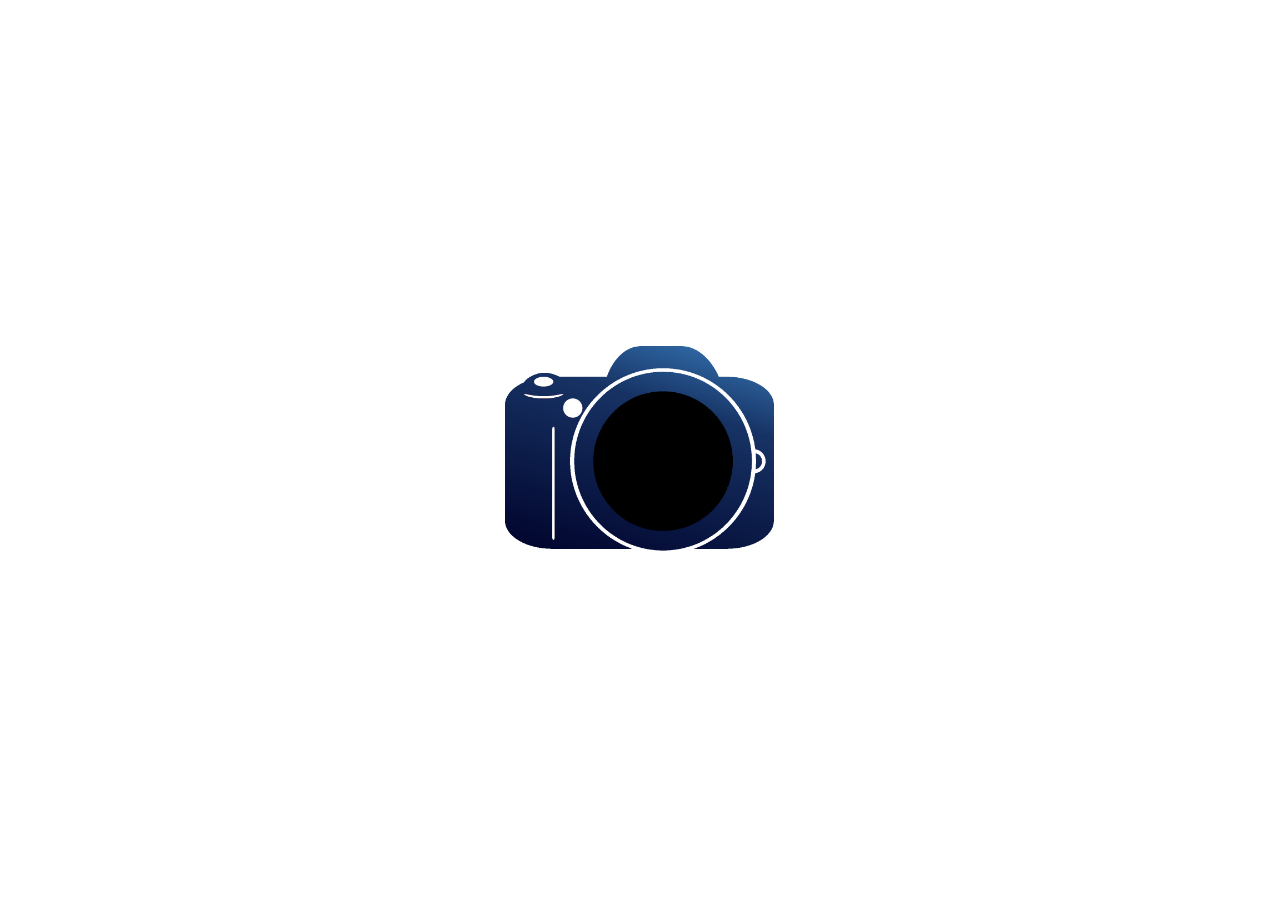
<file: index.html>
<!DOCTYPE html>
<html lang="en">
 
<head>
	<!-- Global site tag (gtag.js) - Google Analytics -->
	<script async src="https://www.googletagmanager.com/gtag/js?id=UA-177345647-1"></script>
	<script>
		window.dataLayer = window.dataLayer || [];
		function gtag() { dataLayer.push(arguments); }
		gtag('js', new Date());

		gtag('config', 'UA-177345647-1');
	</script>

	<meta charset="UTF-8">
	<meta name="viewport" content="width=device-width, initial-scale=1.0">
	<title>Pentaprism | The Photography Club of IIIT-H</title>

	<link rel="stylesheet" href="res/styles/index.css">
	<link rel="stylesheet" href="res/styles/bootstrap.min.css">
	<link rel="shortcut icon" href="res/images/pentaprism_logo_icon.png">

	<script src="https://code.jquery.com/jquery-3.5.1.min.js"
		integrity="sha256-9/aliU8dGd2tb6OSsuzixeV4y/faTqgFtohetphbbj0=" crossorigin="anonymous"></script>
	<script src="res/scripts/init.js"></script>
</head>

<body onload="init()">
	<div id="main-wrapper">
	</div>
	<!-- PAGE-3 END -->

	<!-- CAMERA ANIMATION BEGIN -->
	<div class="mx-auto" id="camera-gif-figure">
		<img class="center" id="camera-gif" src="./res/images/camera.png" alt="Static Image"
			data-alt="./res/images/animation.gif">
	</div>
	<!-- CAMERA ANIMATION END -->

	<script src="https://stackpath.bootstrapcdn.com/bootstrap/4.3.1/js/bootstrap.min.js"
		integrity="sha384-JjSmVgyd0p3pXB1rRibZUAYoIIy6OrQ6VrjIEaFf/nJGzIxFDsf4x0xIM+B07jRM"
		crossorigin="anonymous"></script>
	<script src="res/scripts/navhide.js"></script>
</body>

</html>
</file>
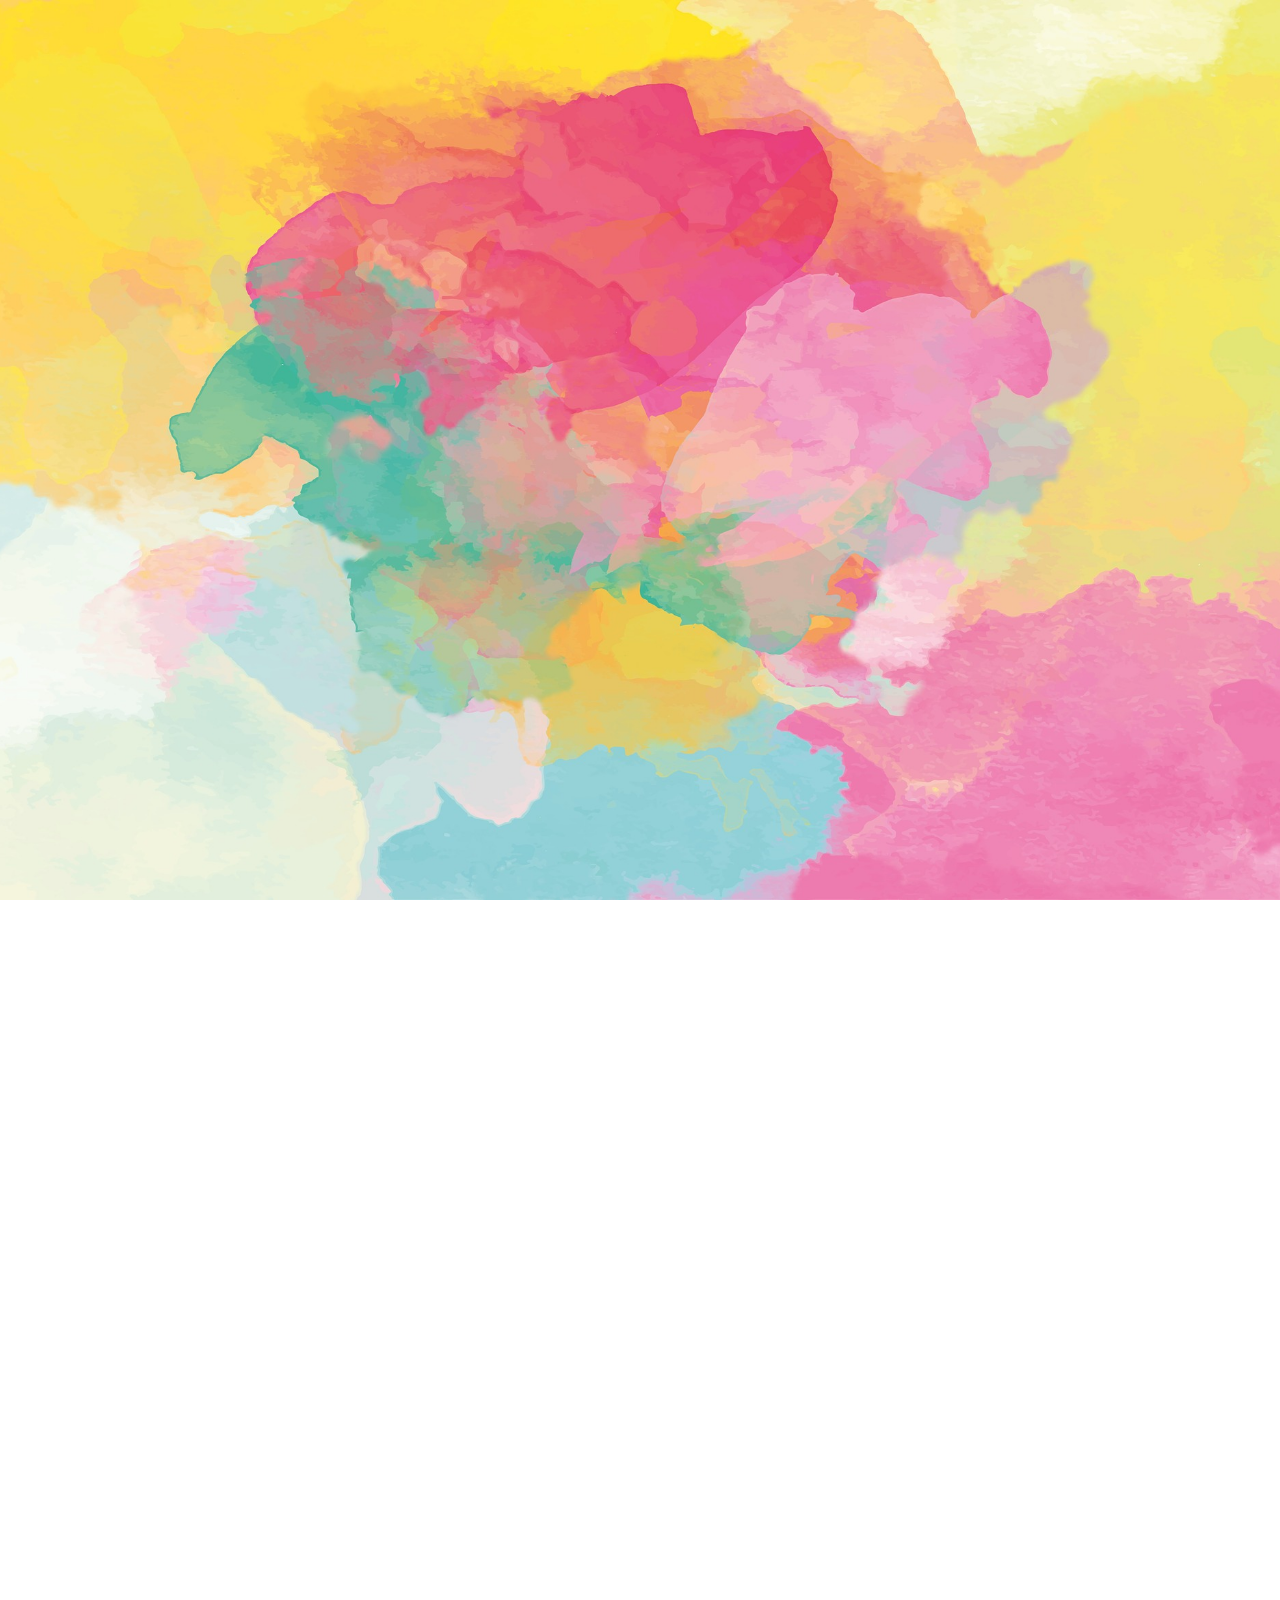
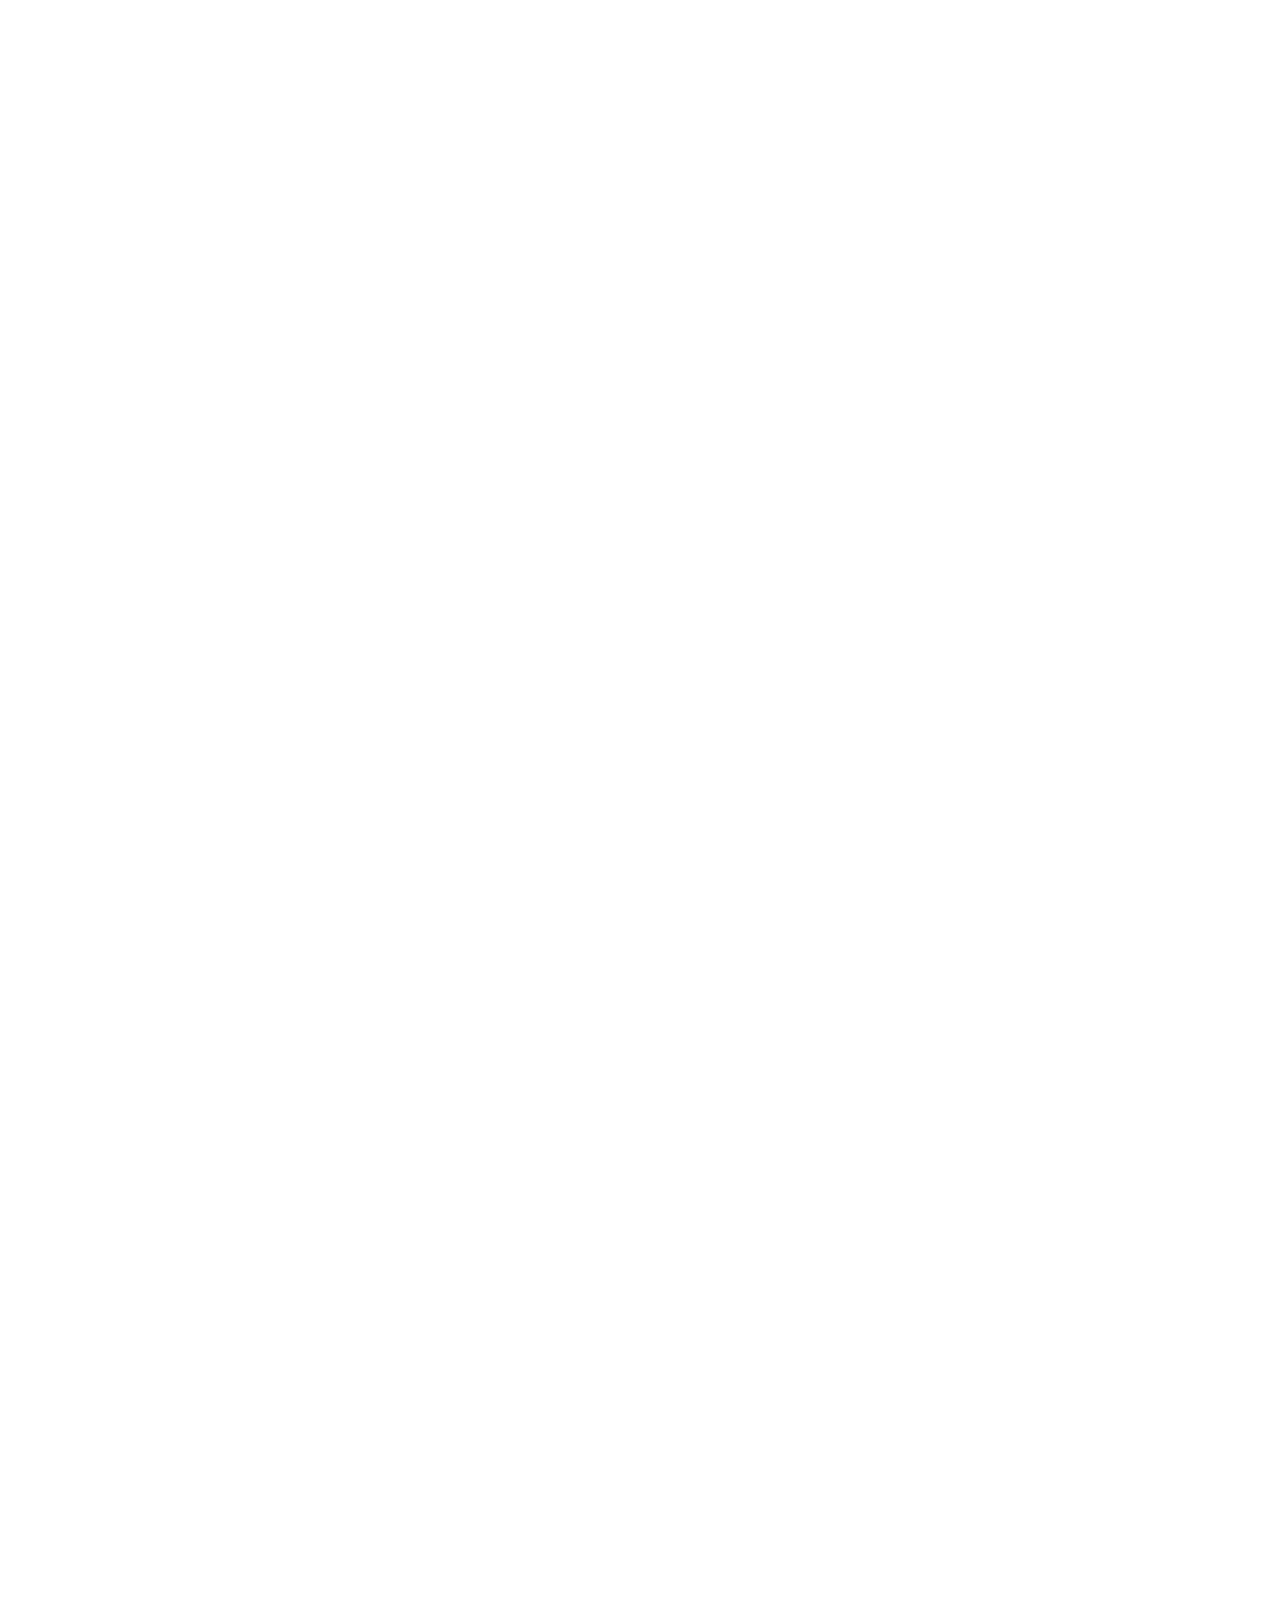
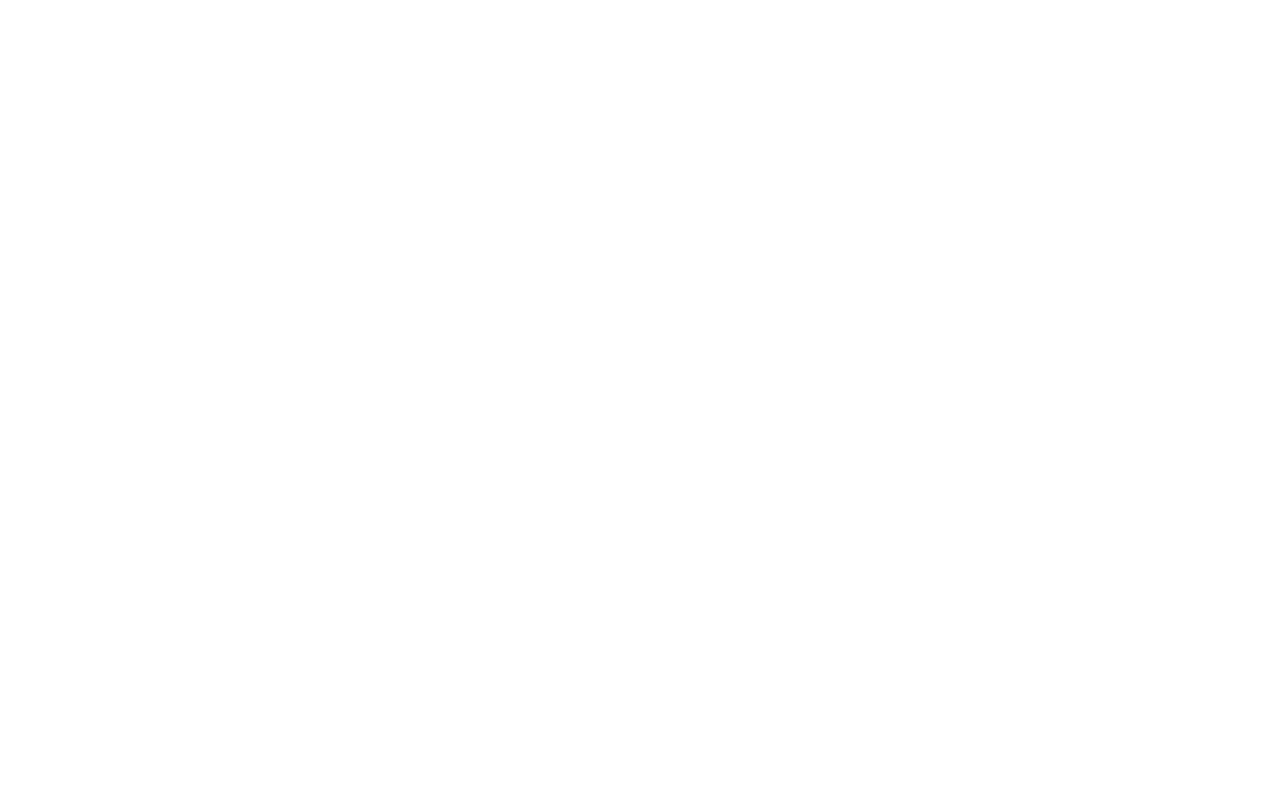
<file: activities.html>
<!DOCTYPE html>
<html lang="en">

<head>
    <!-- Global site tag (gtag.js) - Google Analytics -->
    <script async src="https://www.googletagmanager.com/gtag/js?id=UA-177345647-1"></script>
    <script>
        window.dataLayer = window.dataLayer || [];
        function gtag() { dataLayer.push(arguments); }
        gtag('js', new Date());

        gtag('config', 'UA-177345647-1');
    </script>


    <meta charset="UTF-8">
    <meta name="viewport" content="width=device-width, initial-scale=1.0">
    <title>Pentaprism | Events</title>

    <link rel="stylesheet" href="res/styles/style.css">
    <link rel="stylesheet" href="res/styles/events.css">
    <link rel="stylesheet" href="res/styles/bootstrap.min.css">
    <link rel="shortcut icon" href="res/images/pentaprism_logo_icon.png">

    <script src="https://code.jquery.com/jquery-3.5.1.min.js"
        integrity="sha256-9/aliU8dGd2tb6OSsuzixeV4y/faTqgFtohetphbbj0=" crossorigin="anonymous"></script>
</head>

<body>
    <div id="main-wrapper">
        <!-- NAVBAR BEGIN -->
        <nav id="navbar" class="navbar m-3 shadow-lg fixed-top navbar-expand-lg navbar-light">
            <a class="navbar-brand m-0 pl-2" href="./home.html"><img src="res/images/logo_animated.gif"
                    style="width: 80px; max-width:15%"> <img src="res/images/pentaprism_logo_text.png"
                    style="width: 200px; max-width:50%"></a>
            <button class="navbar-toggler" type="button" data-toggle="collapse" data-target="#navbarSupportedContent"
                aria-controls="navbarSupportedContent" aria-expanded="false" aria-label="Toggle navigation">
                <span class="navbar-toggler-icon"></span></button>

            <div class="collapse navbar-collapse" id="navbarSupportedContent">
                <ul class="navbar-nav ml-auto">
                    <li class="nav-item px-4">
                        <a class="nav-link" href="./home.html">Home</a>
                    </li>
                    <li class="nav-item active px-4">
                        <a class="nav-link" href="#">Activities</a>
                    </li>
                    <li class="nav-item px-4">
						<a class="nav-link" href="./events.html">Events</a>
                    </li>
                    <li class="nav-item px-4">
                        <a class="nav-link" href="./team.html">Our Team</a>
                    </li>
                </ul>
            </div>
        </nav>
        <!-- NAVBAR END -->

        <!-- EVENT BOX BEGIN -->
        <div id="event-freshersVid" class="container event-box mb-5" style="margin-top: 140px;">
            <!-- <ul class="nav nav-tabs" role="tablist">
                <li class="nav-item">
                    <a class="nav-link active" href="#freshersVid-details" role="tab" data-toggle="tab">details</a>
                </li>
                <li class="nav-item">
                    <a class="nav-link" href="#freshersVid-winners" role="tab" data-toggle="tab">winners</a>
                </li>
            </ul> -->

            <div class="tab-content shadow-lg p-5">
                <div id="freshersVid-details" role="tabpanel" class="tab-pane fadein show in active">
                    <!-- <img class="event-banner mb-4" src="./res/images/events/freshersVid-banner.png"> -->
                    <h1 class="event-heading">IIIT Hyderabad Campus Tour 2020</h1>
                    <div class="event-content">
                        <div class="mx-auto my-4" style="position:relative;padding-bottom:56.25%;">
                            <iframe
                                style="display:block; width: 100%; height: 100%; position:absolute;left:0px;top:0px; border-radius: 6px;"
                                src="https://www.youtube.com/embed/50QaGauEoHk" frameborder="0"
                                allow="accelerometer; autoplay; encrypted-media; gyroscope; picture-in-picture"
                                allowfullscreen></iframe>
                        </div>
                        <p>Pentaprism IIIT-H has put together a small tour of our beautiful campus with the community's
                            personal touch, specially intended for the new batch that would be joining us virtually. To
                            the rest of the students and alumni, we hope this video brings back fond memories :)</p>
                    </div>
                </div>
                <!-- <div id="freshersVid-winners" role="tabpanel" class="tab-pane fadein in">
                    <h1>To be announced.</h1>
                </div> -->
            </div>
        </div>
        <!-- EVENT BOX END -->

        <!-- EVENT BOX BEGIN -->
        <div id="event-flatlay" class="container event-box my-5">
        </div>
        <!-- EVENT BOX END -->

        <!-- EVENT BOX BEGIN -->
        <div id="event-swachitra" class="container event-box my-5">
            <ul class="nav nav-tabs" role="tablist">
                <li class="nav-item">
                    <a class="nav-link active" href="#swachitra-details" role="tab" data-toggle="tab">Details</a>
                </li>
                <!-- <li class="nav-item">
                    <a class="nav-link" href="#swachitra-winners" role="tab" data-toggle="tab">winners</a>
                </li> -->
            </ul>

            <div class="tab-content shadow-lg p-5">
                <div id="swachitra-details" role="tabpanel" class="tab-pane fadein show in active">
                    <img class="event-banner mb-4" src="./res/images/events/swachitra-banner.jpg">
                    <h1 class="event-heading">Swachitra: Independence Day Mosaic</h1>
                    <div class="event-content">On the occasion of India's 74th Independence Day, The Art Society of IIIT
                        Hyderabad and Pentaprism - The Photography Club of IIIT Hyderabad proudly presented a mosaic
                        made of over 6000 of beloved memories and invaluable moments of the IIIT community.
                        <br />
                        Do check it out at <a
                            href="https://pentaprism-iiith.github.io/independence-day-2020">pentaprism-iiith.github.io/independence-day-2020</a>!
                    </div>
                </div>
                <!-- <div id="swachitra-winners" role="tabpanel" class="tab-pane fadein in">
                    <h1>To be announced.</h1>
                </div> -->
            </div>
        </div>
        <!-- EVENT BOX END -->

        <!-- EVENT BOX BEGIN -->
        <div id="event-witchplease" class="container event-box my-5">

        </div>
        <!-- EVENT BOX END -->

        <!-- EVENT BOX BEGIN -->
        <div id="event-dslrSession" class="container event-box my-5">
            <ul class="nav nav-tabs" role="tablist">
                <li class="nav-item">
                    <a class="nav-link active" href="#dslrSession-details" role="tab" data-toggle="tab">details</a>
                </li>
                <!-- <li class="nav-item">
                    <a class="nav-link" href="#dslrSession-winners" role="tab" data-toggle="tab">winners</a>
                </li> -->
            </ul>

            <div class="tab-content shadow-lg p-5">
                <div id="dslrSession-details" role="tabpanel" class="tab-pane fadein show in active">
                    <img class="event-banner mb-4" src="./res/images/events/dslr-banner.jpg">
                    <h1 class="event-heading">Hands On Intro to a DSLR</h1>
                    <div class="event-content">A hands on session for getting used to handling and understanding a DSLR,
                        as part of preparation for clicking pictures for Felicity</div>
                </div>
                <!-- <div id="dslrSession-winners" role="tabpanel" class="tab-pane fadein in">
                    <h1>To be announced.</h1>
                </div> -->
            </div>
        </div>
        <!-- EVENT BOX END -->

        <!-- EVENT BOX BEGIN -->
        <div id="event-photographyWs" class="container event-box my-5">
            <ul class="nav nav-tabs" role="tablist">
                <li class="nav-item">
                    <a class="nav-link active" href="#photographyWs-details" role="tab" data-toggle="tab">details</a>
                </li>
                <!-- <li class="nav-item">
                    <a class="nav-link" href="#photographyWs-winners" role="tab" data-toggle="tab">winners</a>
                </li> -->
            </ul>

            <div class="tab-content shadow-lg p-5">
                <div id="photographyWs-details" role="tabpanel" class="tab-pane fadein show in active">
                    <img class="event-banner mb-4" src="./res/images/events/basics-of-photography-banner.png">
                    <h1 class="event-heading">Basics of Photography Workshop</h1>
                    <div class="event-content">A workshop to introduce the basic techniques used and principles followed
                        while clicking pictures. The main of this workshop was to motivate the fundamental concepts of
                        Photography.</div>
                </div>
                <!-- <div id="photographyWs-winners" role="tabpanel" class="tab-pane fadein in">
                    <h1>To be announced.</h1>
                </div> -->
            </div>
        </div>
        <!-- EVENT BOX END -->

        <!-- EVENT BOX BEGIN -->
        <div id="event-lightroomWs" class="container event-box my-5">
            <ul class="nav nav-tabs" role="tablist">
                <li class="nav-item">
                    <a class="nav-link active" href="#lightroomWs-details" role="tab" data-toggle="tab">details</a>
                </li>
                <!-- <li class="nav-item">
                    <a class="nav-link" href="#lightroomWs-winners" role="tab" data-toggle="tab">winners</a>
                </li> -->
            </ul>

            <div class="tab-content shadow-lg p-5">
                <div id="lightroomWs-details" role="tabpanel" class="tab-pane fadein show in active">
                    <img class="event-banner mb-4" src="./res/images/events/lightroom-banner.jpg">
                    <h1 class="event-heading">Introduction to Lightroom Workshop</h1>
                    <div class="event-content">Workshop on getting started with Adobe Lightroom, and the various
                        features it offers to make post processing easier for photographers</div>
                </div>
                <!-- <div id="lightroomWs-winners" role="tabpanel" class="tab-pane fadein in">
                    <h1>To be announced.</h1>
                </div> -->
            </div>
        </div>
        <!-- EVENT BOX END -->

        <!-- EVENT BOX BEGIN -->
        <div id="event-felicityBestPictureContest" class="container event-box my-5">

        </div>
        <!-- EVENT BOX END -->

        <!-- EVENT BOX BEGIN -->
        <div id="event-felicityPhotoStoryContest" class="container event-box my-5">

        </div>
        <!-- EVENT BOX END -->

        <script src="https://stackpath.bootstrapcdn.com/bootstrap/4.3.1/js/bootstrap.min.js"
            integrity="sha384-JjSmVgyd0p3pXB1rRibZUAYoIIy6OrQ6VrjIEaFf/nJGzIxFDsf4x0xIM+B07jRM"
            crossorigin="anonymous"></script>
        <script src="res/scripts/navhide.js"></script>
</body>

</html>
</file>
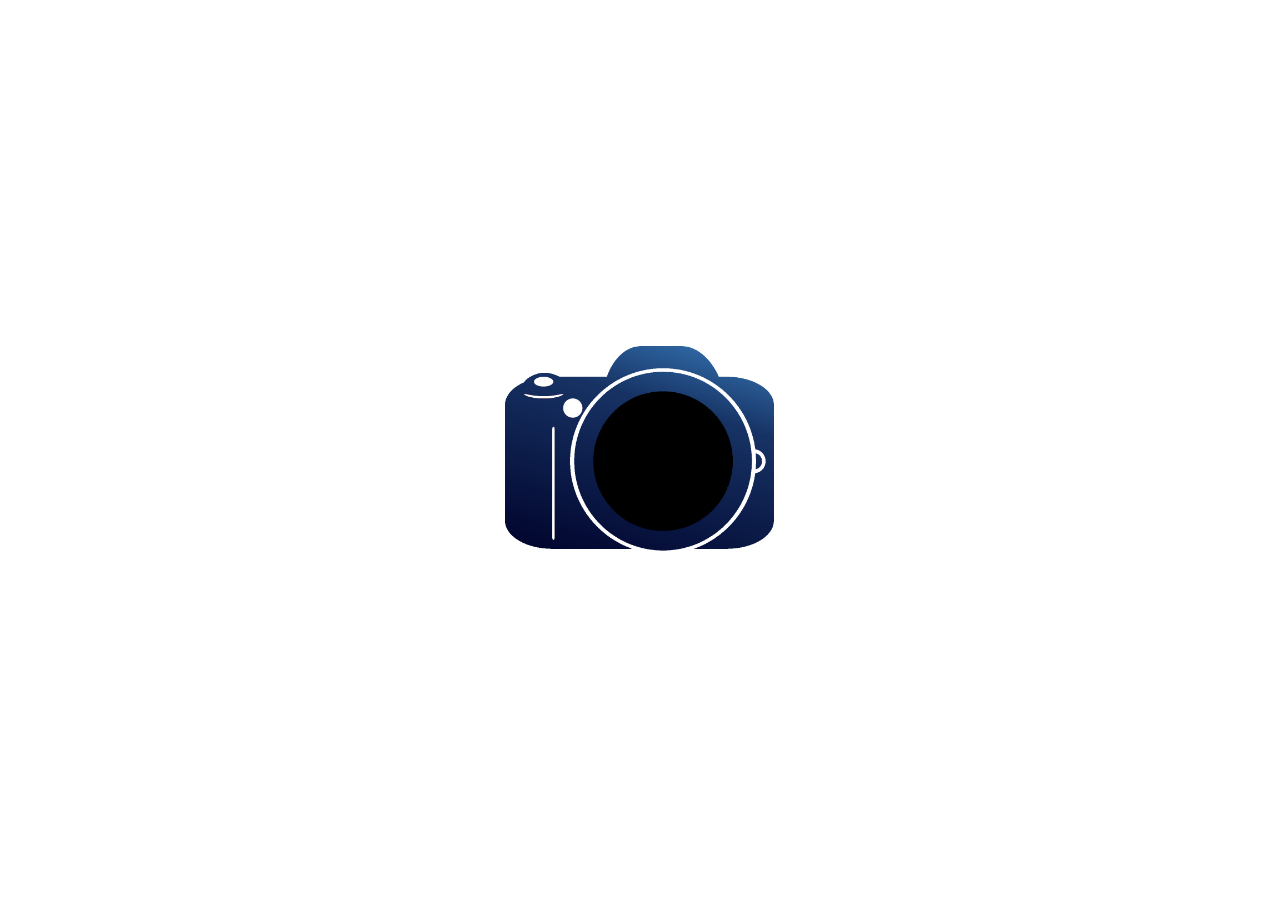
<file: contest.html>
<!DOCTYPE html>
<html lang="en">

<head>
    <meta charset="UTF-8">
    <meta name="viewport" content="width=device-width, initial-scale=1.0">
    <title>Pentaprism | The photography club of IIIT-H</title>

    <link rel="stylesheet" href="res/styles/style.css">
    <link rel="stylesheet" href="res/styles/bootstrap.min.css">
    <link rel="shortcut icon" href="res/images/pentaprism_logo_icon.png">

    <script src="https://code.jquery.com/jquery-3.5.1.min.js"
        integrity="sha256-9/aliU8dGd2tb6OSsuzixeV4y/faTqgFtohetphbbj0=" crossorigin="anonymous"></script>
    <script src="res/scripts/init.js"></script>
</head>

<body onload="init()">
    <div id="main-wrapper" class="m-0">
        <div id="page1" class="page m-0 center-flex">
            <div class="my-auto container">
                <div class="py-5 row">
                    <div class="col-xs-6 mx-auto"><img src="./res/images/pentaprism_logo.png"></div>
                    <!-- <div class="col-xs-2 mx-auto"></div> -->
                    <div class="col-xs-6 mx-auto"><img src="./res/images/litclub-logo.jpg"></div>
                </div>
                <div style="align-items: center;" class="pb-5 row">
                    <div class="col-12">
                        <iframe id="image-form" class="shadow-lg" width="640px" height="480px"
                            src="https://forms.microsoft.com/Pages/ResponsePage.aspx?id=vDsaA3zPK06W7IZ1VVQKHDtrxOP1ZRpMrCsdnEZ0aRBUMDEyNlQ4WjFIV1pJMFUwV1VNUkZGQ1hHOS4u&embed=true"
                            frameborder="0" marginwidth="0" marginheight="0"
                            style="border: none; max-width:100%; max-height:100vh" allowfullscreen webkitallowfullscreen
                            mozallowfullscreen msallowfullscreen> </iframe>
                    </div>
                </div>
            </div>
            <!-- <br /> -->
        </div>
    </div>
    <div class="mx-auto" id="camera-gif-figure">
        <img class="center" id="camera-gif" src="./res/images/camera.png" alt="Static Image"
            data-alt="./res/images/animation.gif">
    </div>

    <script src="https://stackpath.bootstrapcdn.com/bootstrap/4.3.1/js/bootstrap.min.js"
        integrity="sha384-JjSmVgyd0p3pXB1rRibZUAYoIIy6OrQ6VrjIEaFf/nJGzIxFDsf4x0xIM+B07jRM"
        crossorigin="anonymous"></script>
</body>

</html>
</file>
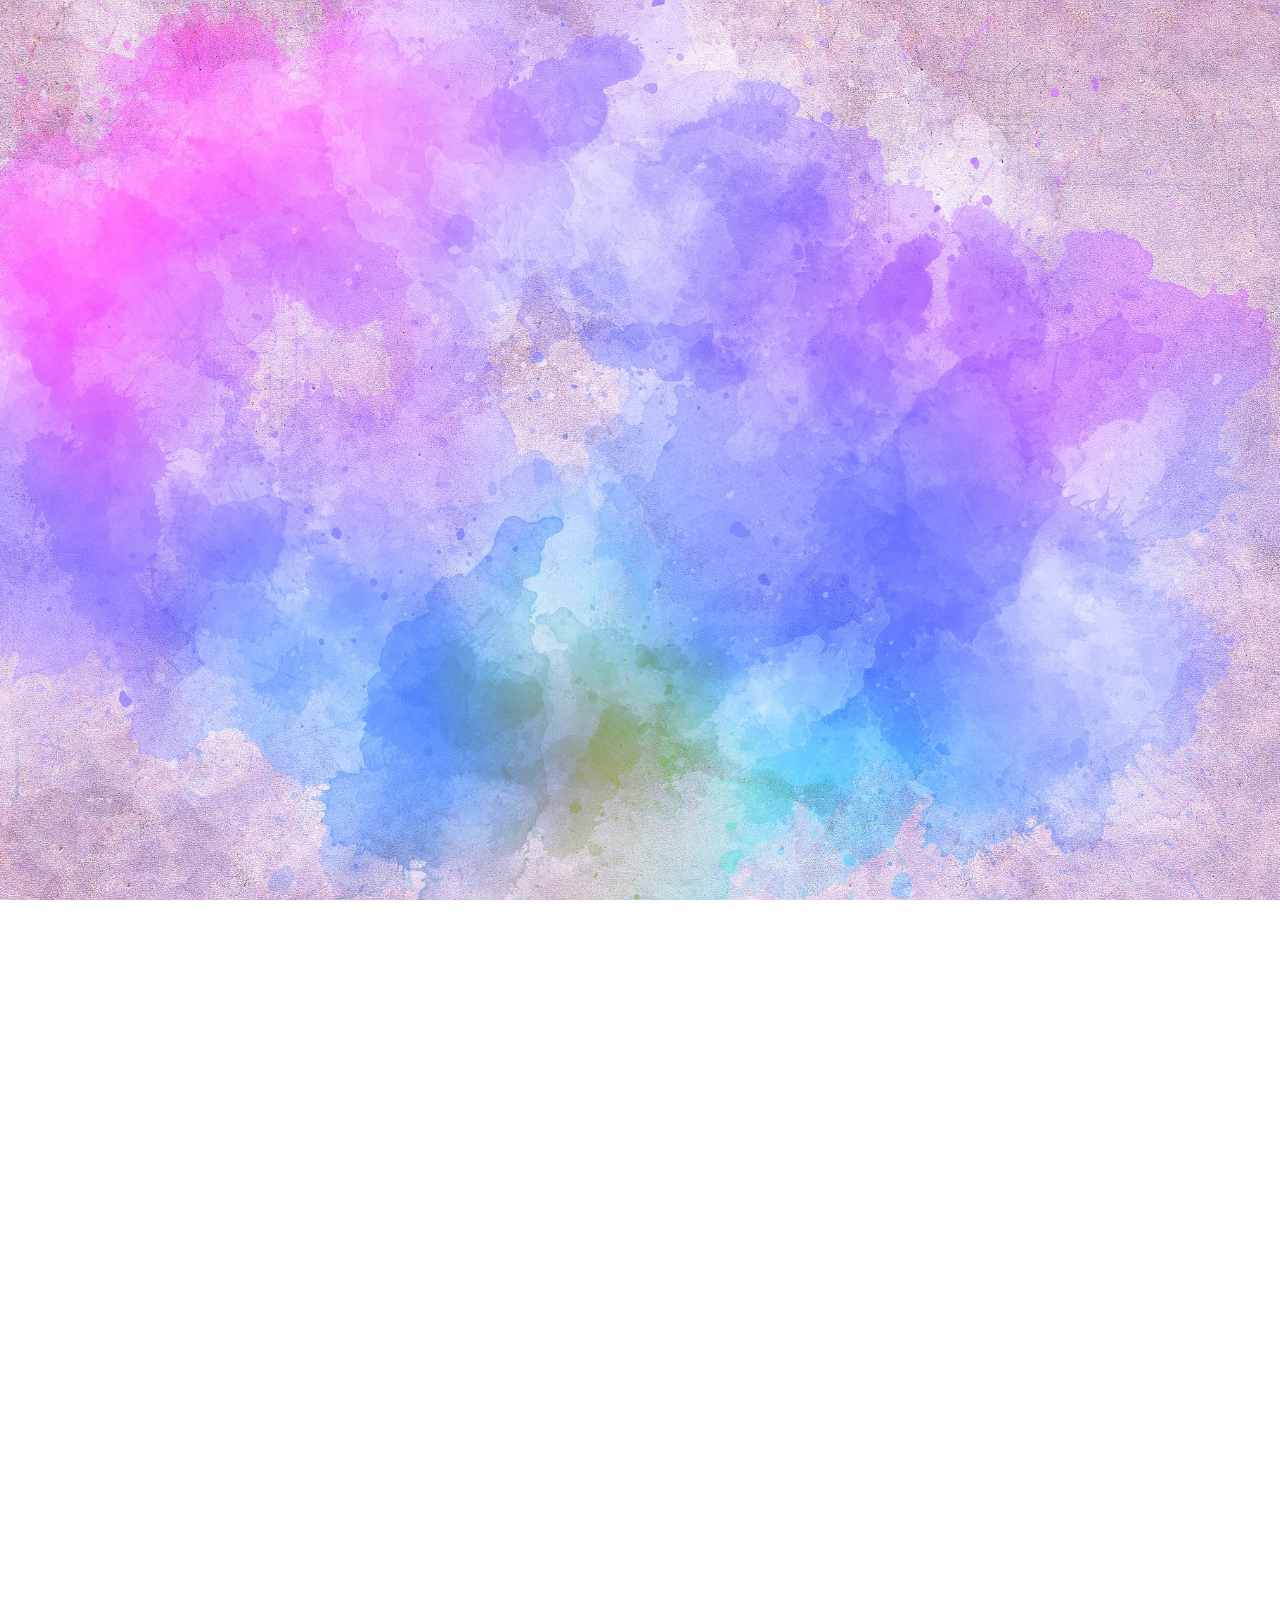
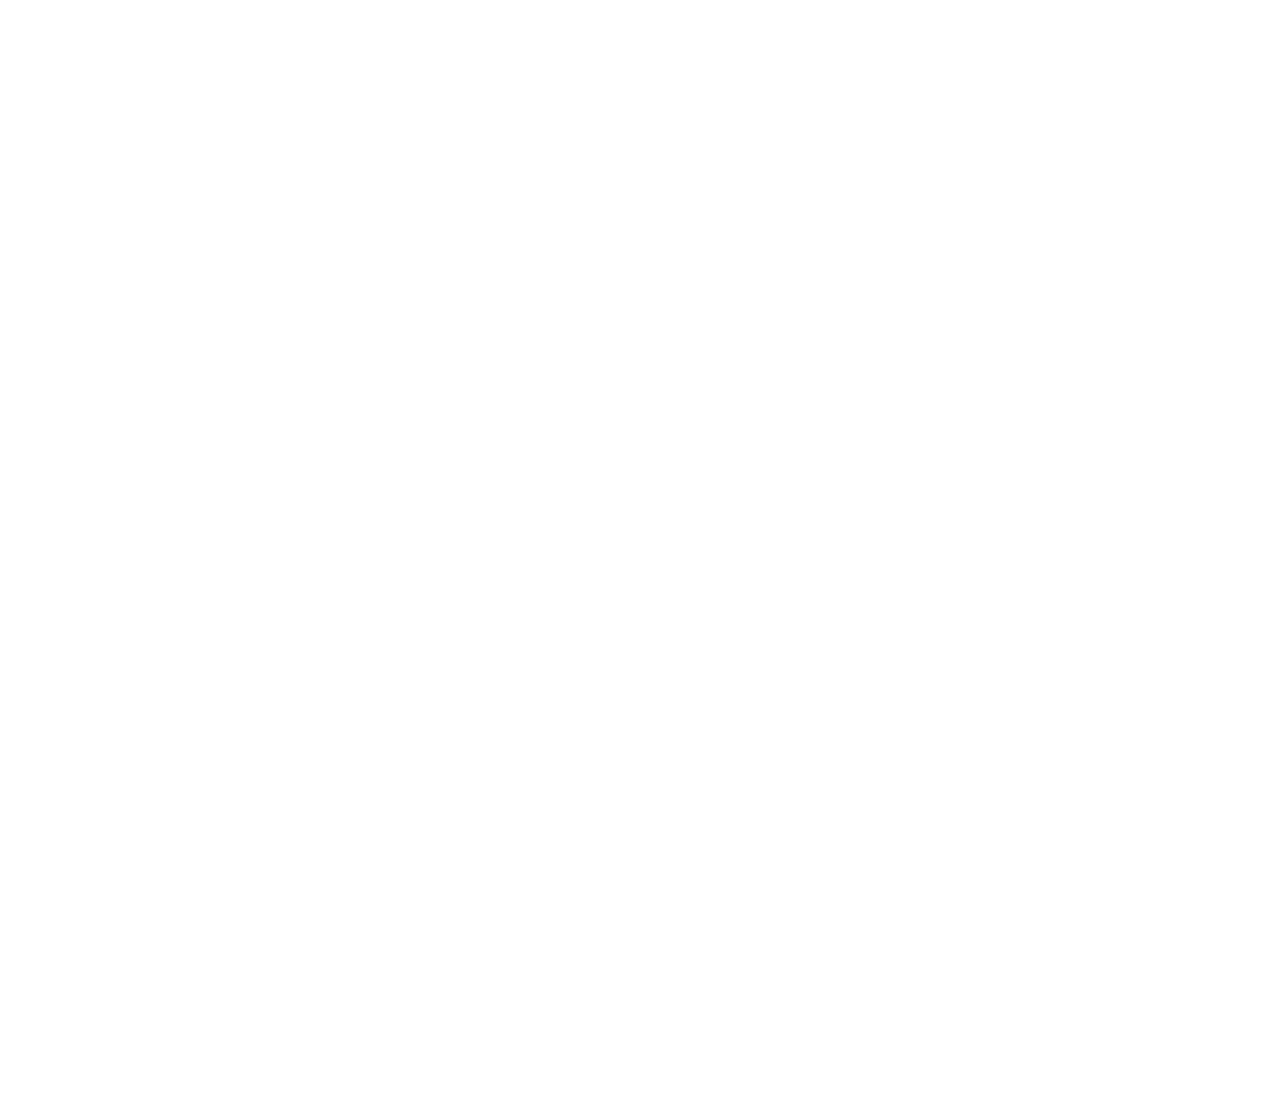
<file: events.html>
<!DOCTYPE html>
<html lang="en">

<head>
    <!-- Global site tag (gtag.js) - Google Analytics -->
    <script async src="https://www.googletagmanager.com/gtag/js?id=UA-177345647-1"></script>
    <script>
        window.dataLayer = window.dataLayer || [];
        function gtag() { dataLayer.push(arguments); }
        gtag('js', new Date());

        gtag('config', 'UA-177345647-1');
    </script>


    <meta charset="UTF-8">
    <meta name="viewport" content="width=device-width, initial-scale=1.0">
    <title>Pentaprism | Activities</title>

    <link rel="stylesheet" href="res/styles/style.css">
    <link rel="stylesheet" href="res/styles/activities.css">
    <link rel="stylesheet" href="res/styles/bootstrap.min.css">
    <link rel="shortcut icon" href="res/images/pentaprism_logo_icon.png">

    <script src="https://code.jquery.com/jquery-3.5.1.min.js"
        integrity="sha256-9/aliU8dGd2tb6OSsuzixeV4y/faTqgFtohetphbbj0=" crossorigin="anonymous"></script>
</head>

<body>
    <div id="main-wrapper">
        <!-- NAVBAR BEGIN -->
        <nav id="navbar" class="navbar m-3 shadow-lg fixed-top navbar-expand-lg navbar-light">
            <a class="navbar-brand m-0 pl-2" href="./home.html"><img src="res/images/logo_animated.gif"
                    style="width: 80px; max-width:15%"> <img src="res/images/pentaprism_logo_text.png"
                    style="width: 200px; max-width:50%"></a>
            <button class="navbar-toggler" type="button" data-toggle="collapse" data-target="#navbarSupportedContent"
                aria-controls="navbarSupportedContent" aria-expanded="false" aria-label="Toggle navigation">
                <span class="navbar-toggler-icon"></span></button>

            <div class="collapse navbar-collapse" id="navbarSupportedContent">
                <ul class="navbar-nav ml-auto">
                    <li class="nav-item px-4">
                        <a class="nav-link" href="./home.html">Home</a>
                    </li>
                    <li class="nav-item px-4">
                        <a class="nav-link" href="./activities.html">Activities</a>
                    </li>
                    <li class="nav-item active px-4">
                        <a class="nav-link" href="#">Events</a>
                    </li>
                    <li class="nav-item px-4">
                        <a class="nav-link" href="./team.html">Our Team</a>
                    </li>
                </ul>
            </div>
        </nav>
        <!-- NAVBAR END -->

        <!-- EVENT BOX BEGIN -->
        <div id="event-freshersVid" class="container event-box mb-5" style="margin-top: 140px;">

        </div>
        <!-- EVENT BOX END -->

        <!-- EVENT BOX BEGIN -->
        <div id="event-flatlay" class="container event-box my-5">
            <ul class="nav nav-tabs" role="tablist">
                <li class="nav-item">
                    <a class="nav-link active" href="#flatlay-details" role="tab" data-toggle="tab">Details</a>
                </li>
                <li class="nav-item">
                    <a class="nav-link" href="#flatlay-winners" role="tab" data-toggle="tab">Winners</a>
                </li>
            </ul>

            <div class="tab-content shadow-lg p-5">
                <div id="flatlay-details" role="tabpanel" class="tab-pane fadein show in active">
                    <img class="event-banner mb-4" src="./res/images/activities/flatlay-banner.png">
                    <h1 class="event-heading">Flatlay</h1>
                    <div class="event-content">A flat lay is simply a photo of objects arranged on a flat surface,
                        captured from directly above. Some people refer to this angle as a bird’s eye view, and it’s a
                        great way to showcase everything from product photography to your latest cup of tea.
                        Your imagination is the only limit! The Best entries will get a shout-out from us across all
                        platforms and receive exciting swag/goodies!</div>
                </div>
                <div id="flatlay-winners" role="tabpanel" class="tab-pane fadein in">
                    <h1>To be announced.</h1>
                </div>
            </div>
        </div>
        <!-- EVENT BOX END -->

        <!-- EVENT BOX BEGIN -->
        <div id="event-swachitra" class="container event-box my-5">

        </div>
        <!-- EVENT BOX END -->

        <!-- EVENT BOX BEGIN -->
        <div id="event-witchplease" class="container event-box my-5">
            <ul class="nav nav-tabs" role="tablist">
                <li class="nav-item">
                    <a class="nav-link active" href="#witchplease-details" role="tab" data-toggle="tab">Details</a>
                </li>
                <li class="nav-item">
                    <a class="nav-link" href="#witchplease-winners" role="tab" data-toggle="tab">Winners</a>
                </li>
            </ul>

            <div class="tab-content shadow-lg p-5">
                <div id="witchplease-details" role="tabpanel" class="tab-pane fadein show in active">
                    <img class="event-banner mb-4" src="./res/images/activities/witchplease-banner.png">
                    <h1 class="event-heading">Witch Please</h1>
                    <div class="event-content">Pentaprism and the Literary Club, IIIT-H present to you Witch Please
                        Photography contest!
                        Do you think you can re-create a scene or a costume from the Harry Potter universe from the
                        items you have at home? Share your DIY Cosplays or any photograph you click which covers the
                        theme "Harry Potter" by August 8th!</div>
                </div>
                <div id="witchplease-winners" role="tabpanel" class="tab-pane fadein in">
<!--                     <h1>To be announced.</h1> -->
                    <p>Hououin aryastark Kyouma</p>
                </div>
            </div>
        </div>
        <!-- EVENT BOX END -->

        <!-- EVENT BOX BEGIN -->
        <div id="event-dslrSession" class="container event-box my-5">

        </div>
        <!-- EVENT BOX END -->

        <!-- EVENT BOX BEGIN -->
        <div id="event-photographyWs" class="container event-box my-5">

        </div>
        <!-- EVENT BOX END -->

        <!-- EVENT BOX BEGIN -->
        <div id="event-lightroomWs" class="container event-box my-5">

        </div>
        <!-- EVENT BOX END -->

        <!-- EVENT BOX BEGIN -->
        <div id="event-felicityBestPictureContest" class="container event-box my-5">
            <ul class="nav nav-tabs" role="tablist">
                <li class="nav-item">
                    <a class="nav-link active" href="#felicityBestPictureContest-details" role="tab"
                        data-toggle="tab">details</a>
                </li>
                <li class="nav-item">
                    <a class="nav-link" href="#felicityBestPictureContest-winners" role="tab"
                        data-toggle="tab">winners</a>
                </li>
            </ul>

            <div class="tab-content shadow-lg p-5">
                <div id="felicityBestPictureContest-details" role="tabpanel" class="tab-pane fadein show in active">
                    <img class="event-banner mb-4" src="./res/images/activities/frame-the-mood-banner.jpg">
                    <h1 class="event-heading">Felicity Best Picture Contest</h1>
                    <div class="event-content">Contest organized during Felicity 2020 to reward the best picture taken
                        on campus during the duration of the fest</div>
                </div>
                <div id="felicityBestPictureContest-winners" role="tabpanel" class="tab-pane fadein in">
                    <h2>Mohit Chandra</h2>
                    <h2>Kritika Prakash</h2>
                </div>
            </div>
        </div>
        <!-- EVENT BOX END -->

        <!-- EVENT BOX BEGIN -->
        <div id="event-felicityPhotoStoryContest" class="container event-box my-5">
            <ul class="nav nav-tabs" role="tablist">
                <li class="nav-item">
                    <a class="nav-link active" href="#felicityPhotoStoryContest-details" role="tab"
                        data-toggle="tab">details</a>
                </li>
                <li class="nav-item">
                    <a class="nav-link" href="#felicityPhotoStoryContest-winners" role="tab"
                        data-toggle="tab">winners</a>
                </li>
            </ul>

            <div class="tab-content shadow-lg p-5">
                <div id="felicityPhotoStoryContest-details" role="tabpanel" class="tab-pane fadein show in active">
                    <img class="event-banner mb-4" src="./res/images/activities/frame-the-mood-banner.jpg">
                    <h1 class="event-heading">Felicity Photo Story Contest</h1>
                    <div class="event-content">A Photo Story contest organized during Felicity 2020 that encouraged
                        participants to submit a visual summary of the fest experience in a few pictures.</div>
                </div>
                <div id="felicityPhotoStoryContest-winners" role="tabpanel" class="tab-pane fadein in">
                    <h2>Bhuvanesh Sridharan</h2>
                </div>
            </div>
        </div>
        <!-- EVENT BOX END -->

        <script src="https://stackpath.bootstrapcdn.com/bootstrap/4.3.1/js/bootstrap.min.js"
            integrity="sha384-JjSmVgyd0p3pXB1rRibZUAYoIIy6OrQ6VrjIEaFf/nJGzIxFDsf4x0xIM+B07jRM"
            crossorigin="anonymous"></script>
        <script src="res/scripts/navhide.js"></script>
</body>

</html>
</file>
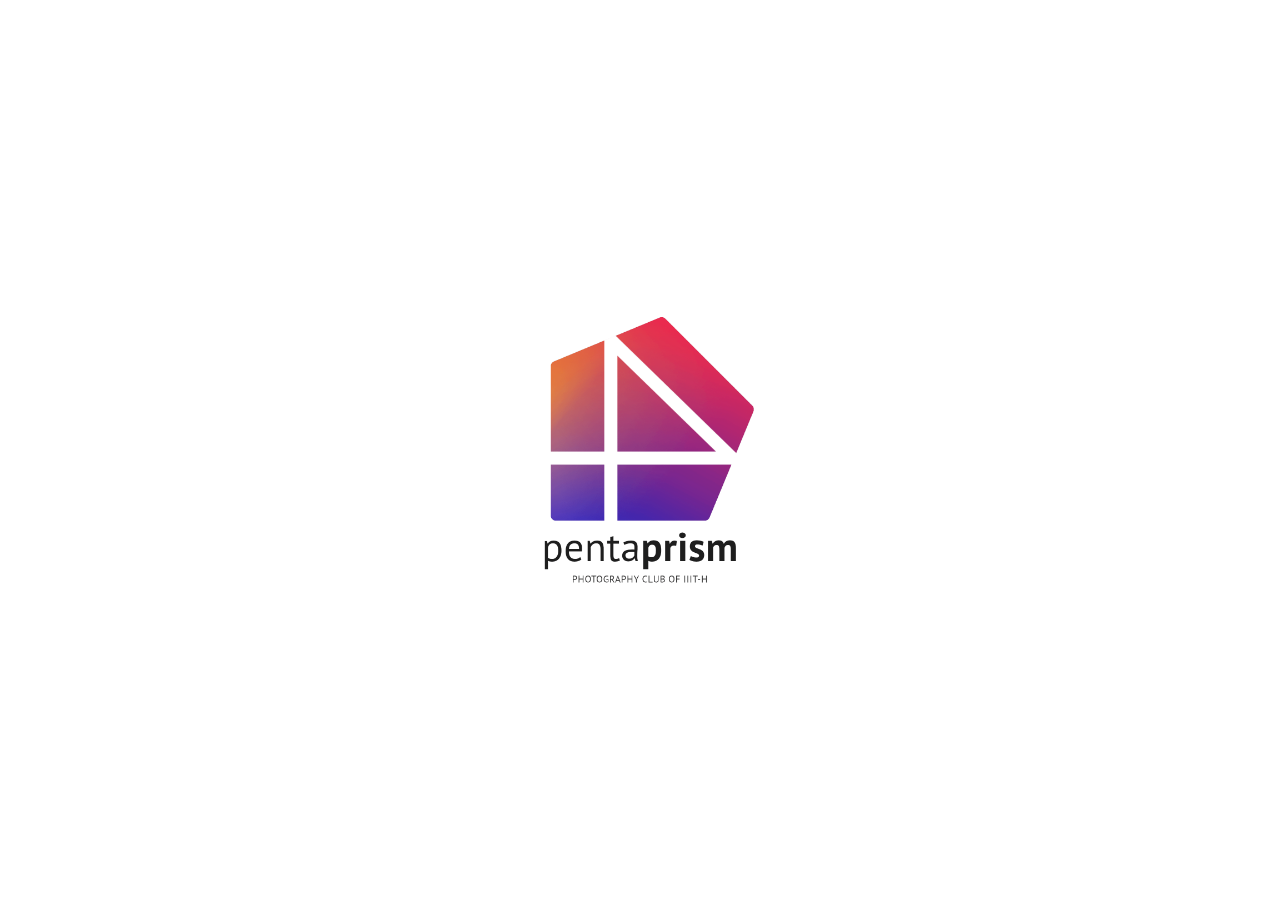
<file: form template.html>
<!DOCTYPE html>
<html lang="en">

<head>
    <meta charset="UTF-8">
    <meta name="viewport" content="width=device-width, initial-scale=1.0">
    <title>Pentaprism | The photography club of IIIT-H</title>

    <link rel="stylesheet" href="res/styles/style.css">
    <link rel="stylesheet" href="res/styles/bootstrap.min.css">
    <link rel="shortcut icon" href="res/images/pentaprism_logo_icon.png">

    <script src="https://code.jquery.com/jquery-3.5.1.min.js"
        integrity="sha256-9/aliU8dGd2tb6OSsuzixeV4y/faTqgFtohetphbbj0=" crossorigin="anonymous"></script>
    <script src="res/scripts/init.js"></script>
</head>

<body onload="init()">
    <div id="main-wrapper" class="m-0">
        <div id="page1" class="page m-0 center-flex">

        </div>
    </div>
    <div class="mx-auto" id="camera-gif-figure">
        <img class="center" id="camera-gif" src="./res/images/pentaprism_logo.png" alt="Static Image"
            data-alt="./res/images/animation.gif">
    </div>
</body>

</html>
</file>
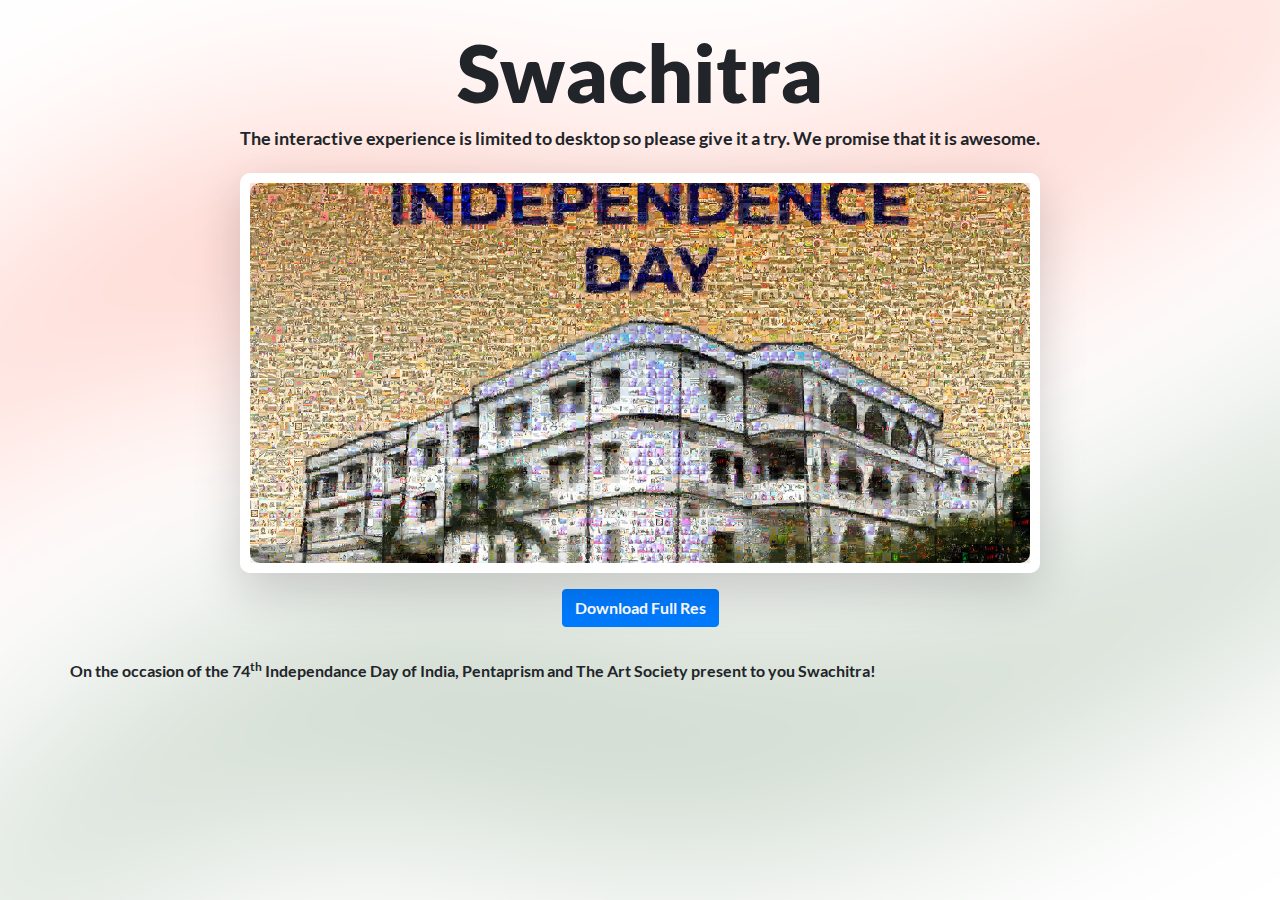
<file: index_mobile.html>
<!DOCTYPE html>
<html lang="en">

<head>
    <meta charset="UTF-8">
    <meta name="viewport" content="width=device-width, initial-scale=1.0">
    <title>Pentaprism | The photography club of IIIT-H</title>

    <!-- <link rel="stylesheet" href="./res/styles/style.css"> -->
    <link rel="stylesheet" href="./res/styles/test_mobile.css">
    <link rel="stylesheet" href="./res/styles/bootstrap.min.css">
    <link rel="shortcut icon" href="./res/images/pentaprism_logo_icon.png">

    <script src="https://code.jquery.com/jquery-3.5.1.min.js"
        integrity="sha256-9/aliU8dGd2tb6OSsuzixeV4y/faTqgFtohetphbbj0=" crossorigin="anonymous"></script>

</head>

<body onload="document.getElementById('main-wrapper').style.opacity = '1';">
    <div id="main-wrapper">
        <div class="page p-4">
            <h1>Swachitra</h1>
            <h3>The interactive experience is limited to desktop so please give it a try. We promise that it is awesome.</h3>

            <div class="img-wrapper center my-4">
                <div id="zoom-img-container" class="zoom-img-container shadow-lg center">
                    <!-- <a id="cross" href="" onclick="exitFullscreen()">&times;</a> -->
                    <div class="zoom-img" style="background-image: url('./res/images/mosaic-final-lowest.jpg')"></div>
                </div>
                <!-- <button id="fullscreen-btn" class="btn btn-primary my-3">View in Fullscreen</button> -->
                <a href="./res/images/mosaic-final.jpg" download><button class="btn btn-primary my-3">Download Full Res</button></a>
                <div id="text" class="container mt-3 p-0">
                    <p>
                        On the occasion of the 74<sup>th</sup> Independance Day of India, Pentaprism and The Art Society present to you Swachitra!
                    </p>
                </div>
                <br />
            </div>
        </div>
    </div>
</body>
</file>
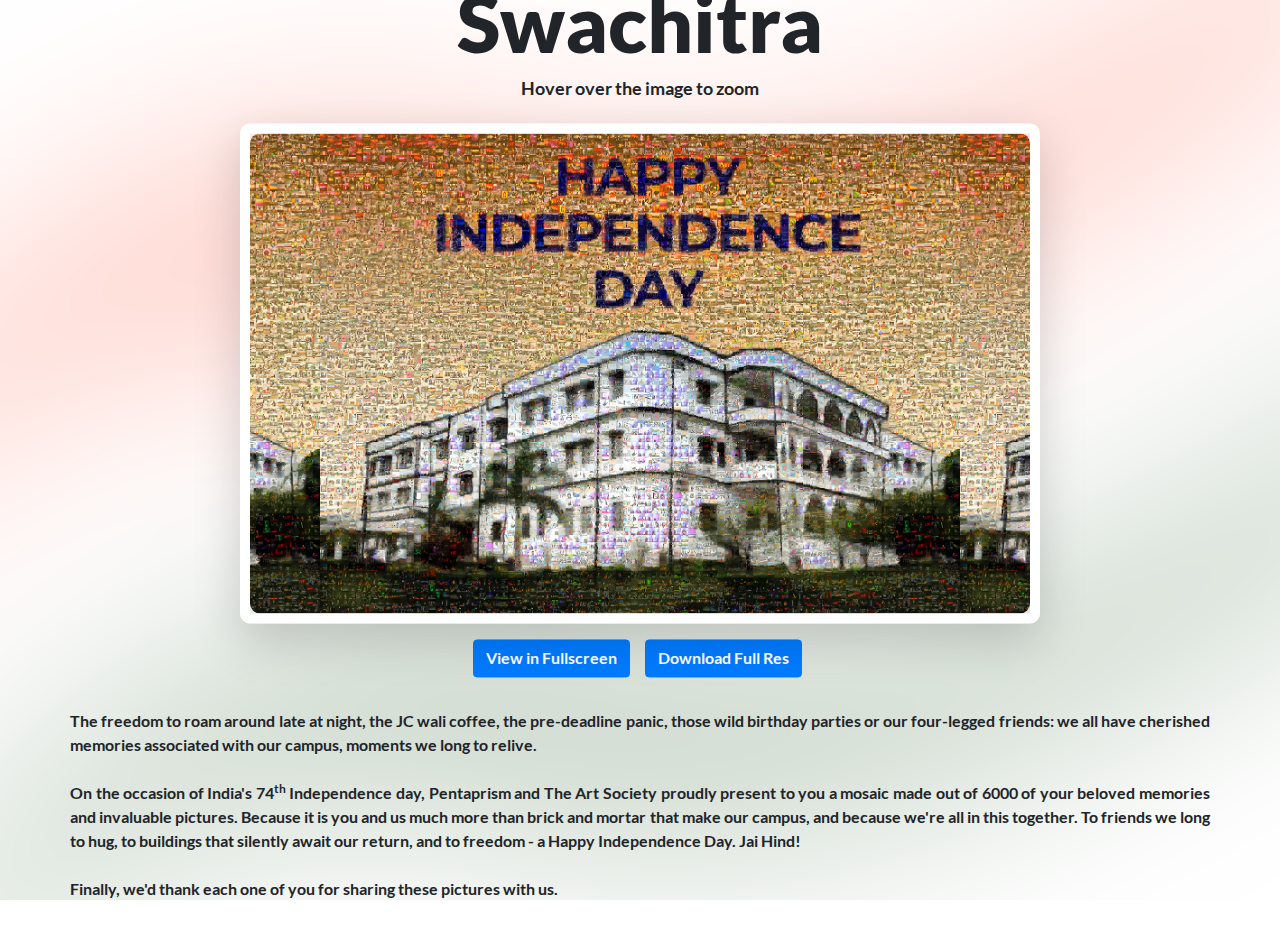
<file: page2.html>
<!DOCTYPE html>
<html lang="en">

<head>
    <meta charset="UTF-8">
    <meta name="viewport" content="width=device-width, initial-scale=1.0">
    <title>Pentaprism | The photography club of IIIT-H</title>
    <script>
        if (/Android|webOS|iPhone|iPad|iPod|BlackBerry|IEMobile|Opera Mini/i.test(navigator.userAgent)) {
            window.location.href = "./index_mobile.html";
        }
    </script>
    <!-- <link rel="stylesheet" href="./res/styles/style.css"> -->
    <link rel="stylesheet" href="./res/styles/test.css">
    <link rel="stylesheet" href="./res/styles/bootstrap.min.css">
    <link rel="shortcut icon" href="./res/images/pentaprism_logo_icon.png">

    <script src="https://code.jquery.com/jquery-3.5.1.min.js"
        integrity="sha256-9/aliU8dGd2tb6OSsuzixeV4y/faTqgFtohetphbbj0=" crossorigin="anonymous"></script>
    <script src="./res/scripts/init.js"></script>

</head>

<body onload="document.getElementById('load').style.opacity = '0'; document.getElementById('main-wrapper').style.opacity = '1';">
    <div id="load">
        <h1>Please wait while it loads.. It might take a bit..</h1>
        <!-- <a id="page2link" href="page2.html">Slow internet? Don't worry, we've got you covered! Click here</a> -->
    </div>
    <div id="main-wrapper">
        <div class="page p-4">
            <h1>Swachitra</h1>
            <h3>Hover over the image to zoom</h3>

            <div class="img-wrapper my-4">
                <div id="zoom-img-container" class="zoom-img-container shadow-lg center">
                    <a id="cross" href="" onclick="exitFullscreen()">&times;</a>
                    <div class="zoom-img" style="background-image: url('./res/images/mosaic-final-low.jpg')"></div>
                </div>
                <button id="fullscreen-btn" class="btn btn-primary my-3">View in Fullscreen</button>&nbsp;&nbsp;&nbsp;&nbsp;
                <a href="./res/images/mosaic-final.jpg" download><button class="btn btn-primary my-3">Download Full Res</button></a>
              
                &nbsp;
                <!-- <a id="page2link" href="page2.html">Slow internet? Don't worry, we've got you covered! Click here</a> -->
                <div id="text" class="container mt-3 p-0">
                    <p>
                      The freedom to roam around late at night, the JC wali coffee, the pre-deadline panic, those wild birthday parties or our four-legged friends: we all have cherished memories associated with our campus, moments we long to relive. </br></br>

                      On the occasion of India's 74<sup>th</sup> Independence day, Pentaprism and The Art Society proudly present to you a mosaic made out of 6000 of your beloved memories and invaluable pictures.

                      Because it is you and us much more than brick and mortar that make our campus, and because we're all in this together.

                      To friends we long to hug, to buildings that silently await our return, and to freedom - a Happy Independence Day. Jai Hind! </br></br>

                      Finally, we'd thank each one of you for sharing these pictures with us.
                    </p>
                </div>
            </div>
        </div>
    </div>
    <!-- <div class="mx-auto" id="camera-gif-figure">
        <img class="center2" id="camera-gif" src="./res/images/pentaprism_logo-transparent.png" alt="Static Image"
            data-alt="./res/images/animation.gif">
    </div> -->


    <!-- SCRIPT FOR ZOOMING IMAGE ON HOVER -->
    <script>
        $('.zoom-img-container').on('mousemove', function (e) {
            const transAmtY = ((e.pageY - $(this).offset().top) / $(this).height()) * 100;
            const transAmtX = ((e.pageX - $(this).offset().left) / $(this).width()) * 100;
            $(this).children('.zoom-img').css({ 'transform-origin': + transAmtX + '% ' + transAmtY + '%' });
        });
        $('.zoom-img-container').on('mouseover', function () { $(this).children('.zoom-img').css({ 'transform': 'scale(5)' }); });
        $('.zoom-img-container').on('mouseout', function () { $(this).children('.zoom-img').css({ 'transform': 'scale(1)' }); });
    </script>

    <!-- SCRIPT FOR REQUESTING FULLSCREEN ON BUTTON CLICK -->
    <script>
        let zoomImg = document.getElementById('zoom-img-container');

        document.getElementById('fullscreen-btn').addEventListener('click', function (e) {
            e.preventDefault();
            requestFullscreen(zoomImg);
        });

        let requestFullscreen = function (e) {
            let flag = 1;
            if (e.requestFullscreen)
                e.requestFullscreen();
            else if (e.webkitRequestFullscreen)
                e.webkitRequestFullscreen();
            else if (e.msRequestFullscreen)
                e.msRequestFullscreen();
            else if (e.mozRequestFullScreen)
                e.mozRequestFullScreen();
            else
                flag = 0;
            if (flag)
                document.getElementById("cross").style.zIndex = 1;
        };

        let exitFullscreen = function () {
            if (document.exitFullscreen)
                document.exitFullscreen();
            else if (document.webkitExitFullscreen)
                document.webkitExitFullscreen();
            else if (document.msExitFullscreen)
                document.msExitFullscreen();
            else if (document.mozCancelFullScreen)
                document.mozCancelFullScreen();
            document.getElementById("cross").style.zIndex = -1;
        };
    </script>
</body>

</html>
</file>
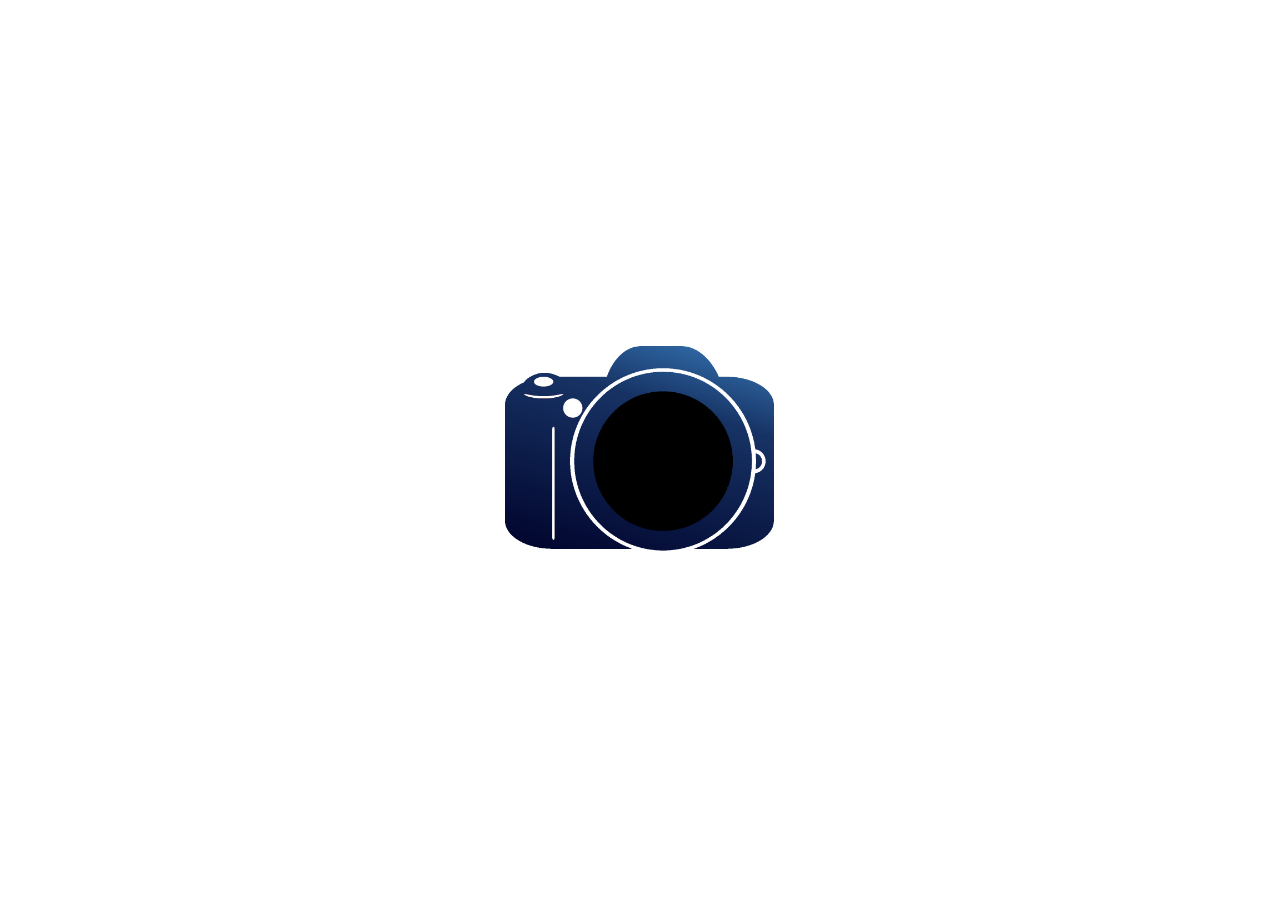
<file: pentaprism-website.html>
<!DOCTYPE html>
<html lang="en">

<head>
	<!-- Global site tag (gtag.js) - Google Analytics -->
	<script async src="https://www.googletagmanager.com/gtag/js?id=UA-177345647-1"></script>
	<script>
		window.dataLayer = window.dataLayer || [];
		function gtag() { dataLayer.push(arguments); }
		gtag('js', new Date());

		gtag('config', 'UA-177345647-1');
	</script>


	<meta charset="UTF-8">
	<meta name="viewport" content="width=device-width, initial-scale=1.0">
	<title>Pentaprism | The Photography Club of IIIT-H</title>

	<link rel="stylesheet" href="res/styles/index.css">
	<link rel="stylesheet" href="res/styles/bootstrap.min.css">
	<link rel="shortcut icon" href="res/images/pentaprism_logo_icon.png">

	<script src="https://code.jquery.com/jquery-3.5.1.min.js"
		integrity="sha256-9/aliU8dGd2tb6OSsuzixeV4y/faTqgFtohetphbbj0=" crossorigin="anonymous"></script>
	<script src="res/scripts/init.js"></script>
</head>

<body onload="init()">
	<div id="main-wrapper">
	</div>
	<!-- PAGE-3 END -->

	<!-- CAMERA ANIMATION BEGIN -->
	<div class="mx-auto" id="camera-gif-figure">
		<img class="center" id="camera-gif" src="./res/images/camera.png" alt="Static Image"
			data-alt="./res/images/animation.gif">
	</div>
	<!-- CAMERA ANIMATION END -->

	<script src="https://stackpath.bootstrapcdn.com/bootstrap/4.3.1/js/bootstrap.min.js"
		integrity="sha384-JjSmVgyd0p3pXB1rRibZUAYoIIy6OrQ6VrjIEaFf/nJGzIxFDsf4x0xIM+B07jRM"
		crossorigin="anonymous"></script>
	<script src="res/scripts/navhide.js"></script>
</body>

</html>
</file>
<file: res/styles/index.css>
html body {
    background: white;
    
    transition: ease 2s background;
    padding: 0;
    margin: 0;
}

#main-wrapper {
    /* padding-top: 140px; */
    /* opacity: 1; */
    /* transition: ease 2s opacity; */
    position: relative;
    height: 100vh;
}

.center {
    display: block;
    margin-left: auto;
    margin-right: auto;
    width: 50%;
}

#camera-gif-figure {
    position: absolute;
    z-index: -100;
    opacity: 0;
    width: 100vw;
}

#camera-gif {
    position: relative;
    transition: ease 0.5s opacity;
    bottom: 0px;
    width: 30vw;
    max-width: 300px;
}
</file>
<file: res/styles/style.css>
html {
    overflow-y: hidden;
}

html body {
    background-color: white;
    margin: 0px;
}

#main-wrapper {
    opacity: 0;
    transition: ease 2s opacity;
    position: relative;
    background-size: cover;
    background-position: bottom;
}

.page {
    /* box-sizing: border-box; */
    height: 100vh;
    width: 100vw;
}

#image-form {
    display: block;
    margin: auto;
    border-radius: 6px;
}

#page1 {
    justify-content: center;
    align-items: center;
    border-radius: 6px;
    text-align: center;
    font-family: "pt sans reg";
    opacity: 0;
    transition: ease 1s opacity;
}

#page1 .container {
    align-content: center;
    border-radius: 6px;
    /* background: url('../images/ezgif.com-optimize.gif'); */
    background-color: rgba(0, 0, 0, 0.4);
}

#page1 h1 {
    font-size: max(12vw, 90px);
    font-family: "Lato ExtraBold"
}

#page1 img {
    /* min-height: 50px; */
    height: 100px;
    width: 100px;
    max-height: 200px;
    border-radius: 10px;
}

#camera-gif-figure {
    position: absolute;
    z-index: -100;
    opacity: 0;
    width: 100vw;
    /* transition: ease 0.3s opacity; */
    /* height: 300px; */
}

#camera-gif {
    position: relative;
    transition: ease 0.4s opacity;
    bottom: 0px;
    width: 30vw;
    max-width: 300px;
}

/* @media (max-width:700px) {
    #page1 h1 {
        font-size: 70px;
    }
}

@media (max-width:600px) {
    #page1 h1 {
        font-size: 50px;
    }
    #page1 h3 {
        font-size: 20px;
    }
} */

.center {
    display: block;
    margin-left: auto;
    margin-right: auto;
    width: 50%;
}

.center-flex {
    display: flex;
    justify-content: center;
    align-items: center;
}

/*--FONTS--*/

@font-face {
    font-family: "pt sans reg";
    src: url("../fonts/PT_Sans/PT_Sans-Web-Regular.ttf");
}

@font-face {
    font-family: "Lato";
    src: url("../fonts/Lato/Lato-Regular.ttf");
}

@font-face {
    font-family: "Lato Bold";
    src: url("../fonts/Lato/Lato-Bold.ttf");
}

@font-face {
    font-family: "Lato ExtraBold";
    src: url("../fonts/Lato/Lato-Black.ttf");
}
</file>
<file: res/styles/events.css>
body {
    background: url("../images/bg-7.jpg");
    background-size: cover;
    background-repeat: no-repeat;
    background-attachment: fixed;
    background-position: center;
}

.event-box {
    font-family: "pt sans reg";
}

.event-box .event-heading {
    font-family: "lato extrabold";    
}

.event-banner {
    width: 100%;
    border-radius: 6px;
}

.event-box .tab-content {
    border-radius: 6px;
    border-top-left-radius: 0;
    background-color: rgba(255, 255, 255, 0.8);
    min-height: 20vh;
}

#event-freshersVid .tab-content {
    border-top-left-radius: 6px;
}

.event-box .nav-tabs {
    border-color: transparent;
}

.event-box .nav-item {
    min-width: 20%;
    text-align: center;
    font-size: medium;
}

.event-box .nav-item {
    background-color: rgba(255, 255, 255, 0.6);
    border-top-left-radius: 3px;
    border-top-right-radius: 3px;
}

.event-box .nav-item:active {
    background-color: white;
    border-top-left-radius: 3px;
    border-top-right-radius: 3px;
}

.event-box .nav-link {
    color: black;
}
</file>
<file: res/styles/activities.css>
body {
    background: url("../images/bg-8.jpg");
    background-size: cover;
    background-repeat: no-repeat;
    background-attachment: fixed;
    background-position: center;
}

.event-box {
    font-family: "pt sans reg";
}

.event-box .event-heading {
    font-family: "lato extrabold";
}

.event-banner {
    width: 100%;
    border-radius: 6px;
}

.event-box .tab-content {
    border-radius: 6px;
    border-top-left-radius: 0;
    background-color: rgba(255, 255, 255, 0.8);
    min-height: 20vh;
}

#event-freshersVid .tab-content {
    border-top-left-radius: 6px;
}

.event-box .nav-tabs {
    border-color: transparent;
}

.event-box .nav-item {
    min-width: 20%;
    text-align: center;
    font-size: medium;
}

.event-box .nav-item {
    background-color: rgba(255, 255, 255, 0.6);
    border-top-left-radius: 3px;
    border-top-right-radius: 3px;
}

.event-box .nav-item:active {
    background-color: white;
    border-top-left-radius: 3px;
    border-top-right-radius: 3px;
}

.event-box .nav-link {
    color: black;
}
</file>
<file: res/styles/test_mobile.css>
body {
    background-image: url("../images/bg.png");
    background-size: cover;
    background-attachment: fixed;
    background-repeat: no-repeat;
    background-position: center;
    position: relative;
    min-height: 100vh;
}

#main-wrapper {
    /* padding-top: 140px; */
    text-align: center;
    /* position: absolute;
    top: 50%;
    left: 50%;
    transform: translate(-50%, -50%); */

    /* padding-top: 150px; */
    font-family: "Lato Bold";
}

.page {
    /* margin: 2rem 2rem; */
    box-sizing: border-box;
    /* height: 100vh; */
    width: 100vw;
    /* scroll-snap-align: start; */
}

sup {
    vertical-align: super;
    font-size: smaller;
}

.page h1 {
  /* margin-top: 2rem; */
  text-align: center;
  font-size: min(5rem, 16vw);
  font-family: "Lato ExtraBold";
}

.page h3 {
  text-align: center;
  font-size: 1.1rem;
}

.page h4 {
  text-align: center;
  font-family: "Lato";
  /* font-family: "Times New Roman", Times, serif; */
  font-size: 0.65rem;
}

.page p {
  text-align: justify;
  font-size: 1rem;
}

#page1 {
    /* display: flex; */
    /* justify-content: center; */
    /* align-items: center; */
    /* border-radius: 6px; */
    text-align: center;
}

.center {
    display: block;
    margin-left: auto;
    margin-right: auto;
    width: 100%;
}

.center2 {
    display: block;
    margin-left: auto;
    margin-right: auto;
    width: 50%;
}

.center-flex {
    display: flex;
    justify-content: center;
    align-items: center;
}


/* TESTING */

.img-wrapper {
    margin: auto;
    /* width: 100%; */
}

.zoom-img-container {
    overflow: hidden;
    height: 400px;
    width: 800px;
    max-width: 90%;
    position: relative;
    margin: auto;
    border-radius: 10px;
    border: solid white 10px;
}

.zoom-img {
    height: 100%;
    width: 100%;
    position: absolute;
    transition: transform 1s ease-out;
    background-position: center;
    background-size: cover;
    border-radius: 10px;
}

/* ///////////////////////////// */

/* FULLSCREEN */
#zoom-img-container:-webkit-full-screen {
	height:90%; width:90%;
}

#zoom-img-container:-moz-full-screen {
	height:90%; width:90%;
}

#zoom-img-container:-ms-fullscreen {
  height:90%; width:90%;
}

#zoom-img-container:full-screen {
	height:90%; width:90%;
}

#zoom-img-container:fullscreen {
	height:90%; width:90%;
}

#cross {
    color: white;
    text-shadow: 4px 4px 10px black;
    text-decoration: none;
    position: absolute;
    top: 5px;
    right: 30px;
    font-size: 50px;
    z-index: -1;
}

#cross:hover {
    color: cyan;
    text-decoration: none;
}

/* ------------------ */

#page2link:hover {
    text-decoration: none;
}

/* @media (min-height: 900px) {
    #main-wrapper {
        position: absolute;
        top: 50%;
        left: 50%;
        transform: translate(-50%, -50%);
    }
} */

/*--FONTS--*/

@font-face {
    font-family: "pt sans reg";
    src: url("../fonts/PT_Sans/PT_Sans-Web-Regular.ttf");
}

@font-face {
    font-family: "Lato";
    src: url("../fonts/Lato/Lato-Regular.ttf");
}

@font-face {
    font-family: "Lato Bold";
    src: url("../fonts/Lato/Lato-Bold.ttf");
}

@font-face {
    font-family: "Lato ExtraBold";
    src: url("../fonts/Lato/Lato-Black.ttf");
}
</file>
<file: res/styles/test.css>
body {
    background-image: url("../images/bg.png");
    background-size: cover;
    background-attachment: fixed;
    background-repeat: no-repeat;
    background-position: center;
    position: relative;
    height: 100vh;
}

#main-wrapper {
    /* padding-top: 140px; */
    text-align: center;
    /* position: absolute;
    top: 50%;
    left: 50%;
    transform: translate(-50%, -50%); */

    /* padding-top: 150px; */
    font-family: "Lato Bold";
    opacity: 0;
}

.page {
    /* margin: 2rem 2rem; */
    box-sizing: border-box;
    /* height: 100vh; */
    width: 100vw;
    /* scroll-snap-align: start; */
}

sup {
    vertical-align: super;
    font-size: smaller;
}

#load {
    top: 20px;
    text-align: center;
    position: absolute;
    width:100%;
    z-index: 100;
}

.page h1 {
  /* margin-top: 2rem; */
  text-align: center;
  font-size: min(5rem, 16vw);
  font-family: "Lato ExtraBold";
}

.page h3 {
  text-align: center;
  font-size: 1.1rem;
}

.page h4 {
  text-align: center;
  font-family: "Lato";
  /* font-family: "Times New Roman", Times, serif; */
  font-size: 0.65rem;
}

.page p {
  text-align: justify;
  font-size: 1rem;
}

#page1 {
    /* display: flex; */
    /* justify-content: center; */
    /* align-items: center; */
    /* border-radius: 6px; */
    text-align: center;
}

.center {
    display: block;
    margin-left: auto;
    margin-right: auto;
    width: 100%;
}

#camera-gif-figure {
    position: absolute;
    z-index: -100;
    opacity: 0;
    width: 100vw;
    /* transition: ease 0.3s opacity; */
    /* height: 300px; */
}

#camera-gif {
    position: relative;
    transition: ease 0.4s opacity;
    bottom: 0px;
    width: 30vw;
    max-width: 300px;
}

/* @media (max-width:700px) {
    #page1 h1 {
        font-size: 70px;
    }
}

@media (max-width:600px) {
    #page1 h1 {
        font-size: 50px;
    }
    #page1 h3 {
        font-size: 20px;
    }
} */

.center2 {
    display: block;
    margin-left: auto;
    margin-right: auto;
    width: 50%;
}

/* TESTING */

.img-wrapper {
    margin: auto;
    width: 100%;
}

.zoom-img-container {
    overflow: hidden;
    height: 500px;
    width: 800px;
    max-width: 90%;
    position: relative;
    margin: auto;
    border-radius: 10px;
    border: solid white 10px;
}

.zoom-img {
    height: 100%;
    width: 100%;
    position: absolute;
    transition: transform 0.5s ease;
    background-position: center;
    background-size: contain;
    border-radius: 10px;
}

/* ///////////////////////////// */

/* FULLSCREEN */
#zoom-img-container:-webkit-full-screen {
	height:90%; width:90%;
}

#zoom-img-container:-moz-full-screen {
	height:90%; width:90%;
}

#zoom-img-container:-ms-fullscreen {
  height:90%; width:90%;
}

#zoom-img-container:full-screen {
	height:90%; width:90%;
}

#zoom-img-container:fullscreen {
	height:90%; width:90%;
}

#cross {
    color: white;
    text-shadow: 4px 4px 10px black;
    text-decoration: none;
    position: absolute;
    top: 5px;
    right: 30px;
    font-size: 50px;
    z-index: -1;
}

#cross:hover {
    color: cyan;
    text-decoration: none;
}

/* ------------------ */

#page2link:hover {
    text-decoration: none;
}

@media (min-height: 900px) {
    #main-wrapper {

        position: absolute;
        top: 50%;
        left: 50%;
        transform: translate(-50%, -50%);
    }
}

/*--FONTS--*/

@font-face {
    font-family: "pt sans reg";
    src: url("../fonts/PT_Sans/PT_Sans-Web-Regular.ttf");
}

@font-face {
    font-family: "Lato";
    src: url("../fonts/Lato/Lato-Regular.ttf");
}

@font-face {
    font-family: "Lato Bold";
    src: url("../fonts/Lato/Lato-Bold.ttf");
}

@font-face {
    font-family: "Lato ExtraBold";
    src: url("../fonts/Lato/Lato-Black.ttf");
}
</file>
